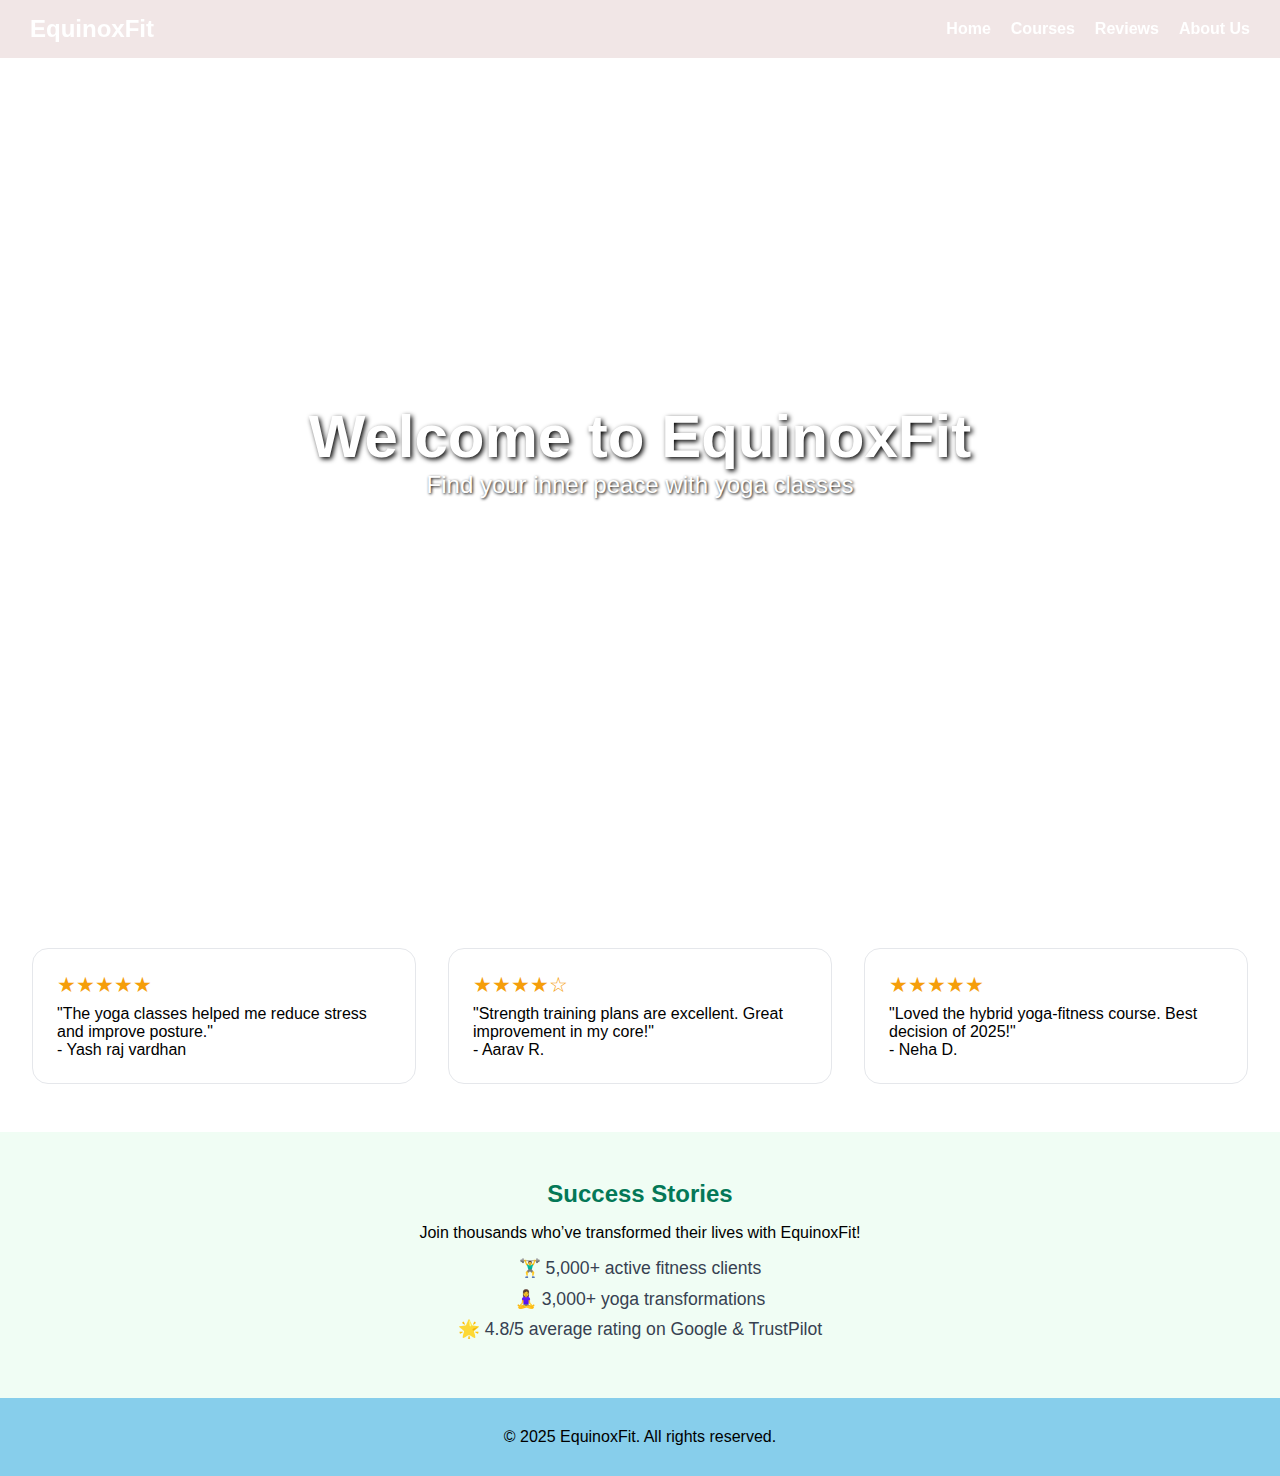
<file: index.html>
<!DOCTYPE html>
<html lang="en">
<head>
  <meta charset="UTF-8" />
  <meta name="viewport" content="width=device-width, initial-scale=1.0"/>
  <title>Yoga Fitness</title>
  <link rel="stylesheet" href="style.css">
   
</head>
<body>

  <!-- Navbar -->
  <nav>
    <div class="logo">EquinoxFit</div>
    
    <ul id="nav-links">
      <li><a href="#hero">Home</a></li>
      <li><a href="#courses">Courses</a></li>
      <li><a href="#reviews">Reviews</a></li>
      <li><a href="#contact">About Us</a></li>
    </ul>
  </nav>

  <!-- Hero Section -->
  <div class="hero" id="hero">
    <div>
      <h1>Welcome to EquinoxFit</h1>
      <p>Find your inner peace with yoga classes</p>
    </div>
  </div>

  <!-- Menu Section -->
  <!-- Reviews Section  -->
   <section class="reviews" id="reviews">
    <div class="review-card">
      <div class="stars">★★★★★</div>
      <p>"The yoga classes helped me reduce stress and improve posture."</p>
      <span>- Yash raj vardhan</span>
    </div>
    <div class="review-card">
      <div class="stars">★★★★☆</div>
      <p>"Strength training plans are excellent. Great improvement in my core!"</p>
      <span>- Aarav R.</span>
    </div>
    <div class="review-card">
      <div class="stars">★★★★★</div>
      <p>"Loved the hybrid yoga-fitness course. Best decision of 2025!"</p>
      <span>- Neha D.</span>
    </div>
  </section>

  <section class="success-stories">
    <h2>Success Stories</h2>
    <p>Join thousands who’ve transformed their lives with EquinoxFit!</p>
    <ul>
      <li>🏋️‍♂️ 5,000+ active fitness clients</li>
      <li>🧘‍♀️ 3,000+ yoga transformations</li>
      <li>🌟 4.8/5 average rating on Google & TrustPilot</li>
    </ul>
  </section>
  <!-- Reviews Section End -->



  <!-- Footer -->
  <footer>
    &copy; 2025 EquinoxFit. All rights reserved.
  </footer>

  <!-- JavaScript for mobile nav -->
  <script>
//     function toggleMenu() {
//       const navLinks = document.getElementById('nav-links');
//       navLinks.classList.toggle('show');
//     }
//   </script>

</body>
</html>
</file>
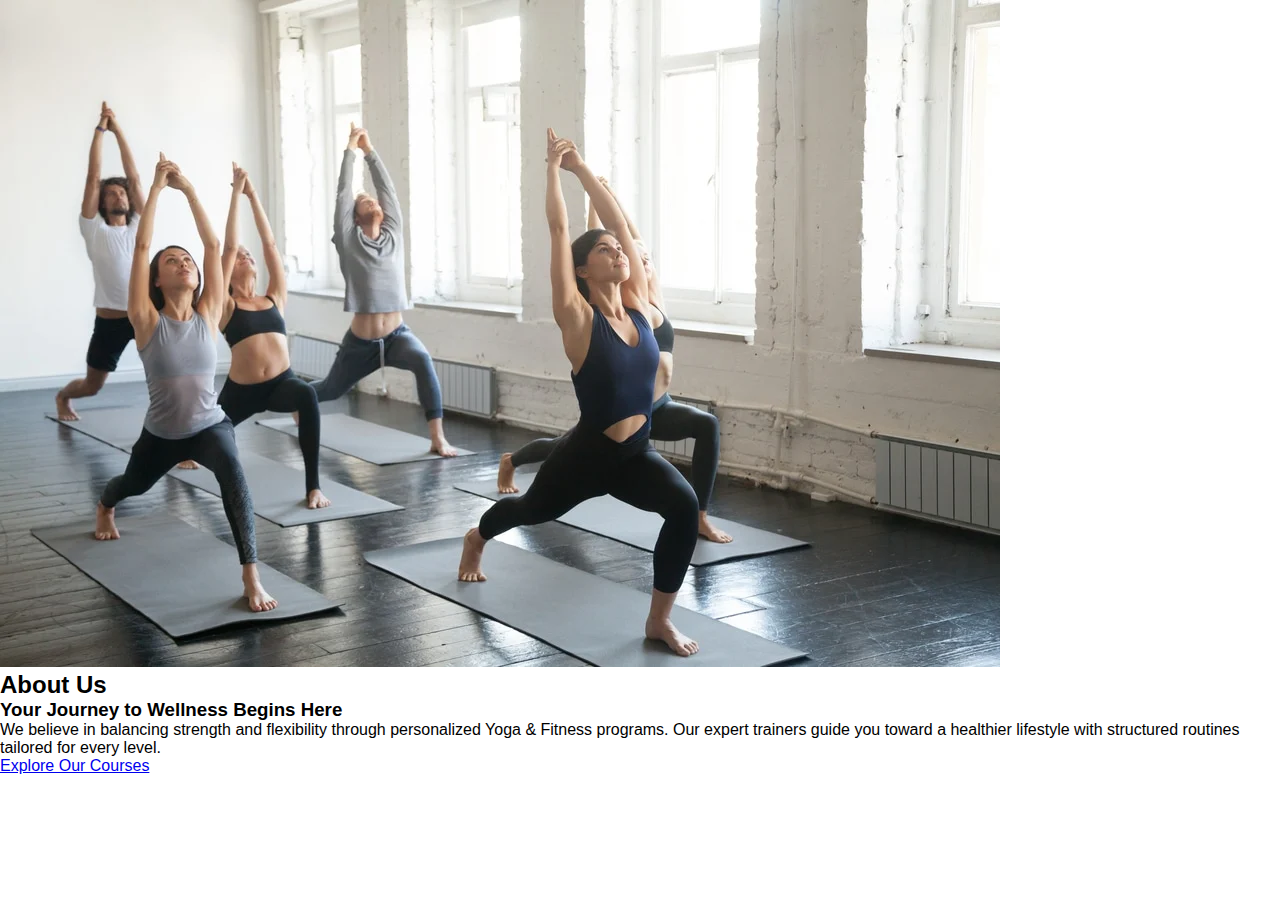
<file: about1.html>
<!DOCTYPE html>
<html lang="en">
<head>
    <meta charset="UTF-8">
    <meta name="viewport" content="width=device-width, initial-scale=1.0">
    <title>About Us - Yoga & Fitness</title>
    <link rel="stylesheet" href="style.css">
</head>
<body>

    <section class="about">
        <div class="about-img">
            <img src="yoga.webp" alt="Yoga & Fitness Training">
        </div>
        <div class="about-content">
            <h2 class="heading">About Us</h2>
            <h3>Your Journey to Wellness Begins Here</h3>
            <p>We believe in balancing strength and flexibility through personalized Yoga & Fitness programs. Our expert trainers guide you toward a healthier lifestyle with structured routines tailored for every level.</p>
            <a href="#courses" class="btn">Explore Our Courses</a>
        </div>
    </section>

</body>
</html>
</file>
<file: style.css>
* {
      margin: 0;
      padding: 0;
      box-sizing: border-box;
    }

    body, html {
      font-family: 'Arial', sans-serif;
      scroll-behavior: smooth;
    }

    /* Navbar */
    nav {
      background-color: rgba(235, 219, 219, 0.7);
      color: white;
      padding: 15px 30px;
      position: fixed;
      width: 100%;
      top: 0;
      z-index: 1000;
      display: flex;
      justify-content: space-between;
      align-items: center;
    }

    nav .logo {
      font-size: 24px;
      font-weight: bold;
    }

    nav ul {
      list-style: none;
      display: flex;
      gap: 20px;
    }

    nav ul li a {
      text-decoration: none;
      color: white;
      font-weight: bold;
      transition: color 0.3s ease;
    }

    nav ul li a:hover {
      color: #f0c674;
    }

    /* Hero Section */
    .hero {
      background-image: url('https://images.pexels.com/photos/791763/pexels-photo-791763.jpeg?auto=compress&cs=tinysrgb&w=600');
      background-size: cover;
      background-position: center;
      height: 100vh;
      color: white;
      display: flex;
      justify-content: center;
      align-items: center;
      text-align: center;
      padding: 20px;
    }

    .hero h1 {
      font-size: 60px;
      text-shadow: 2px 2px 5px #000;
    }

    .hero p {
      font-size: 24px;
      text-shadow: 1px 1px 3px #000;
    }
     footer {
      background-color:skyblue;
      color: black;
      text-align: center;
      padding: 30px 10px;
    }





    .reviews {
  display: grid;
  grid-template-columns: repeat(auto-fit, minmax(250px, 1fr));
  gap: 2rem;
  padding: 3rem 2rem;
}

.review-card {
  background-color: #fff;
  border: 1px solid #e5e7eb;
  border-radius: 1rem;
  padding: 1.5rem;
  transition: box-shadow 0.3s ease;
}

.review-card:hover {
  box-shadow: 0 8px 20px rgba(0, 0, 0, 0.08);
}

.stars {
  color: #f59e0b;
  font-size: 1.3rem;
  margin-bottom: 0.5rem;
}

/* Success Section */
.success-stories {
  background-color: #f0fdf4;
  padding: 3rem 2rem;
  text-align: center;
}

.success-stories h2 {
  color: #047857;
  margin-bottom: 1rem;
}

.success-stories ul {
  list-style: none;
  padding: 0;
  font-size: 1.1rem;
  color: #374151;
  margin-top: 1rem;
}

.success-stories ul li {
  margin-bottom: 0.6rem;
}
</file>
